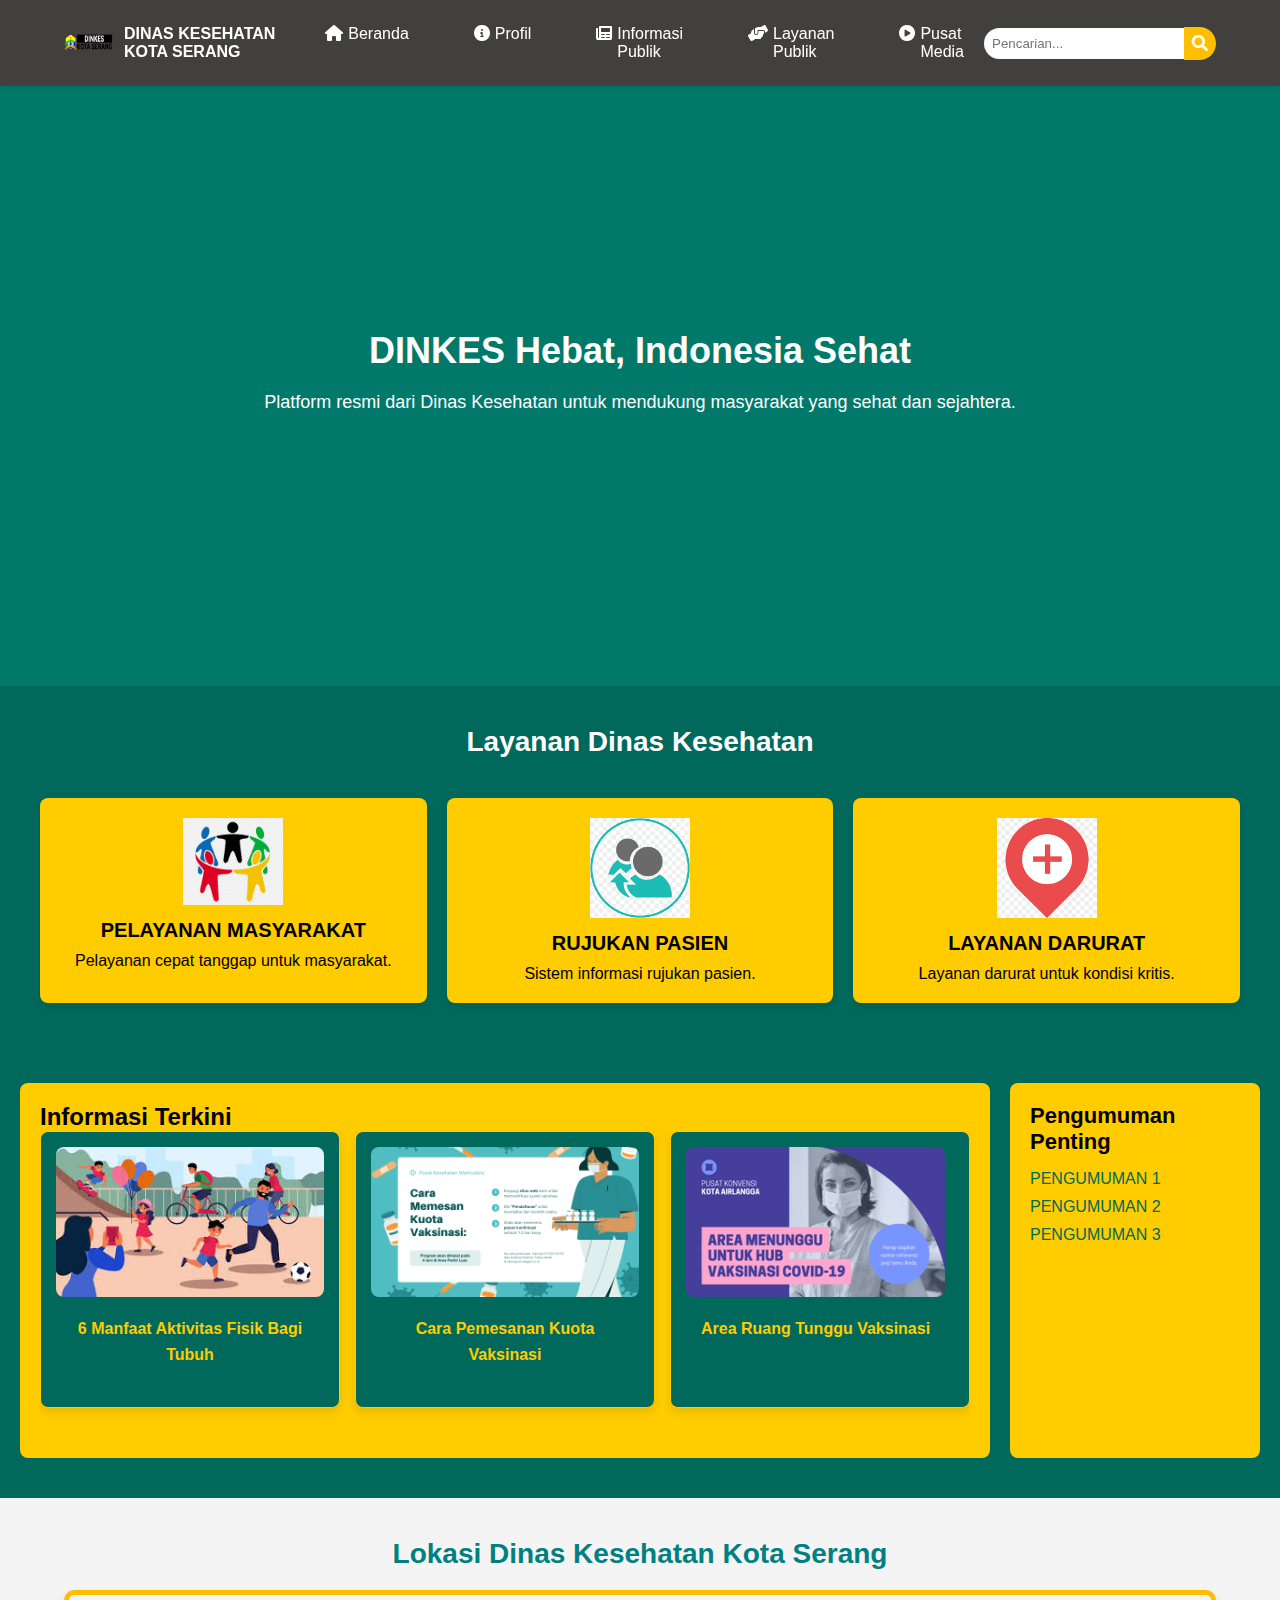
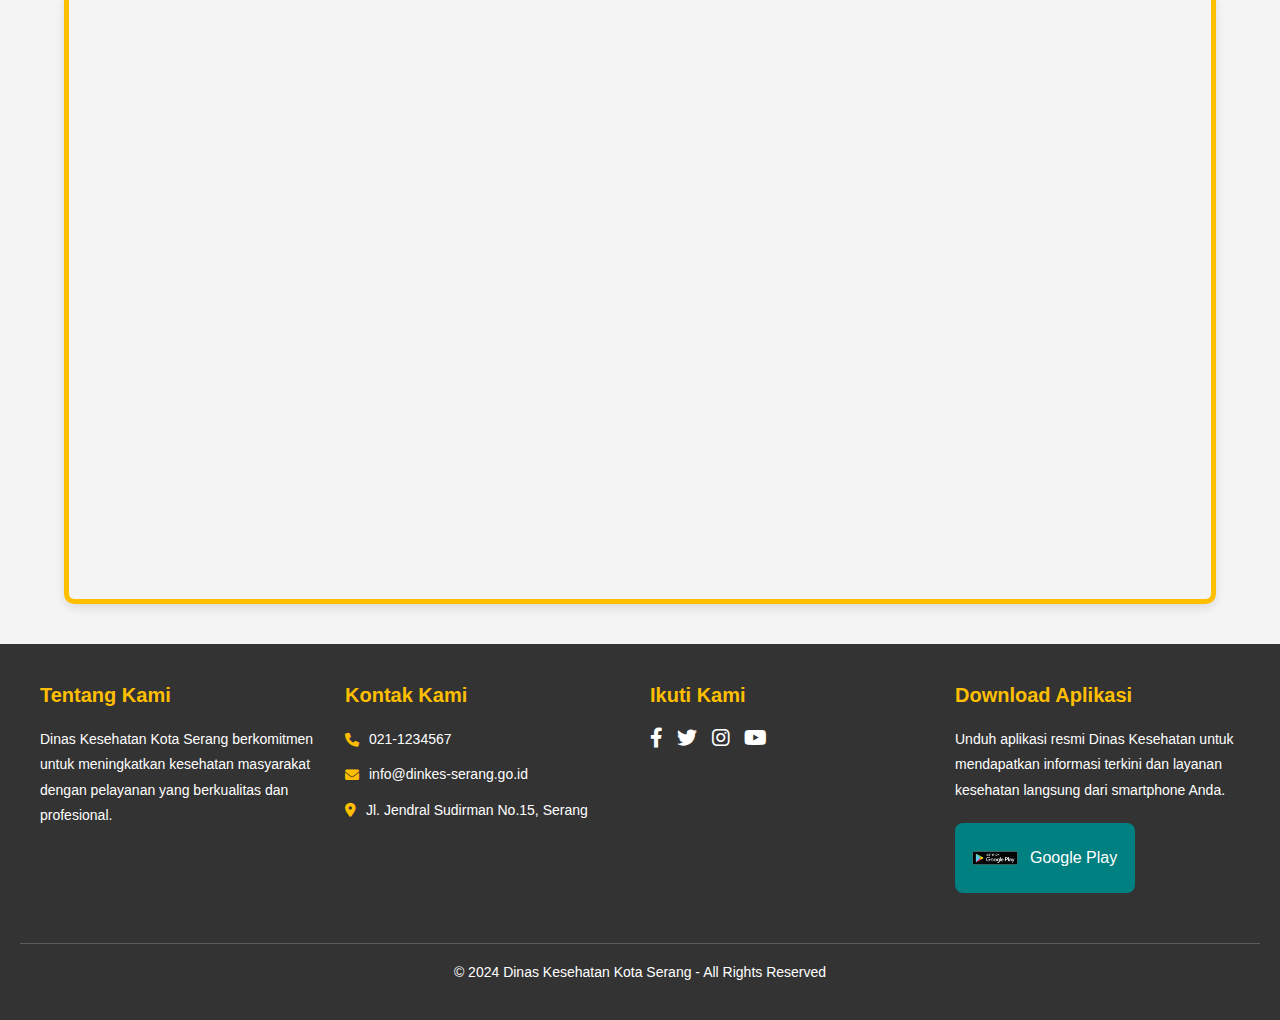
<file: index.html>
<!DOCTYPE html>
<html lang="en">
<head>
    <meta charset="UTF-8">
    <meta name="viewport" content="width=device-width, initial-scale=1.0">
    <title>Dinas Kesehatan</title>
    <link rel="stylesheet" href="style.css">
    <link rel="stylesheet" href="https://cdnjs.cloudflare.com/ajax/libs/font-awesome/6.0.0-beta3/css/all.min.css"> <!-- Font Awesome Icons -->
</head>
<body>
    <!-- Header Section -->
    <header>
        <div class="navbar">
            <div class="logo">
                <img src="dinkes.png" alt="Dinas Kesehatan Logo"> <!-- Logo Placeholder -->
                <span>DINAS KESEHATAN KOTA SERANG</span>
            </div>
            <nav>
                <ul>
                    <li><a href="index.html"><i class="fas fa-home"></i> Beranda</a></li>
                    <li class="dropdown"><a href="#"><i class="fas fa-info-circle"></i> Profil</a>
                        <ul class="dropdown-content">
                            <li><a href="visi-misi.html">Visi & Misi</a></li>
                            <li><a href="dinas-kesehatan.html">Dinas Kesehatan</a></li>
                            <li><a href="profil-dinkes.html">Profil Dinkes</a></li>
                            <li><a href="struktur-organisasi.html">Struktur Organisasi</a></li>
                        </ul>
                    </li>
                    <li class="dropdown"><a href="#"><i class="fas fa-newspaper"></i> Informasi Publik</a>
                        <ul class="dropdown-content">
                            <li><a href="maklumat-pelayanan.html">Maklumat Pelayanan</a></li>
                            <li><a href="perjanjian-kinerja.html">Perjanjian Kinerja 2021</a></li>
                            <li><a href="indikator-kinerja.html">Indikator Kinerja 2021</a></li>
                            <li><a href="kinerja-uptd.html">Kinerja UPTD Dinkes 2021</a></li>
                            <li><a href="perda-kawasan-tanpa-rokok.html">Perda Kawasan Tanpa Rokok</a></li>
                        </ul>
                    </li>
                    <li class="dropdown"><a href="#"><i class="fas fa-hands-helping"></i> Layanan Publik</a>
                        <ul class="dropdown-content">
                            <li><a href="https://serangkota.go.id/">Serangkota</a></li>
                            <li><a href="https://ragem.serangkota.go.id/">Ragem</a></li>
                            <li><a href="siaga-112.html">Siaga 112</a></li>
                        </ul>
                    </li>
                    <li class="dropdown"><a href="#"><i class="fas fa-play-circle"></i> Pusat Media</a>
                        <ul class="dropdown-content">
                            <li><a href="berita.html">Berita</a></li>
                            <li><a href="galeri.html">Galeri Album</a></li>
                        </ul>
                    </li>
                </ul>
            </nav>
            <div class="search-bar">
                <input type="text" placeholder="Pencarian...">
                <button><i class="fas fa-search"></i></button>
            </div>
        </div>
    </header>

   <!-- Hero Section -->
<section id="hero">
    <div class="hero-content">
        <h1>DINKES Hebat, Indonesia Sehat</h1>
        <p>Platform resmi dari Dinas Kesehatan untuk mendukung masyarakat yang sehat dan sejahtera.</p>
    </div>
</section>

<!-- Services Section -->
<section id="services">
    <h2>Layanan Dinas Kesehatan</h2>
    <div class="services-container">
        <div class="service-item">
            <a href="#" style="text-decoration: none;">
            <img src="layanan1.png" alt="Service 1">
            <h3>PELAYANAN MASYARAKAT</h3>
            <p>Pelayanan cepat tanggap untuk masyarakat.</p>
            </a>
        </div>
        <div class="service-item">
            <a href="#" style="text-decoration: none;">
            <img src="layanan2.png" alt="Service 2">
            <h3>RUJUKAN PASIEN</h3>
            <p>Sistem informasi rujukan pasien.</p>
            </a>
        </div>
        <div class="service-item">
            <img src="layanan3.png" alt="Service 3">
            <a href="#" style="text-decoration: none;">
            <h3>LAYANAN DARURAT</h3>
            <p>Layanan darurat untuk kondisi kritis.</p>
            </a>
        </div>
    </div>
</section>
<!-- Informasi Terkini Section (Split Layout) -->
<section id="informasi-terkini">
    <div class="informasi-container">
        <!-- Left column: News carousel -->
        <div class="news-section">
            <h2>Informasi Terkini</h2>
            <div class="news-carousel">
                <div class="news-item">
                    <a href="manfaat.html" style="text-decoration: none;"> <!-- Link ke halaman detail berita -->
                        <img src="1.jpeg" alt="News 1">
                        <div class="news-content">
                            <p class="news-title" style="color: #ffcc00;">6 Manfaat Aktivitas Fisik Bagi Tubuh</p>
                        </div>
                    </a>
                </div>
                <div class="news-item">
                    <a href="pemesanan-vaksinasi.html" style="text-decoration: none;"> <!-- Link ke halaman detail berita -->
                        <img src="r.png" alt="News 2">
                        <div class="news-content">
                            <p class="news-title" style="color: #ffcc00;">Cara Pemesanan Kuota Vaksinasi</p>
                        </div>
                    </a>
                </div>
                <div class="news-item">
                    <a href="ruang-tunggu-vaksinasi.html" style="text-decoration: none;"> <!-- Link ke halaman detail berita -->
                        <img src="r2.png" alt="News 3">
                        <div class="news-content">
                            <p class="news-title" style="color: #ffcc00;">Area Ruang Tunggu Vaksinasi</p>
                        </div>
                    </a>
                </div>
            </div>
        </div>

        <!-- Right column: Featured section (e.g., announcements or other links) -->
        <div class="featured-section" style="background-color: #ffcc00;">
            <h2>Pengumuman Penting</h2>

            <ul>
                <li><a href="#">PENGUMUMAN 1</a></li>
                <li><a href="#">PENGUMUMAN 2</a></li>
                <li><a href="#">PENGUMUMAN 3</a></li>
            </ul>
        </div>
    </div>
</section>

   <!-- Google Maps Section -->
<section id="maps-section">
    <h2>Lokasi Dinas Kesehatan Kota Serang</h2>
    <div class="maps-container">
        <!-- Ganti src dengan link embed Google Maps lokasi yang benar -->
        <iframe src="https://www.google.com/maps/embed?pb=!1m18!1m12!1m3!1d991.772397583383!2d106.16613772081402!3d-6.118641958190871!2m3!1f0!2f0!3f0!3m2!1i1024!2i768!4f13.1!3m3!1m2!1s0x2e41f52601fb033d%3A0xad09e62ee07831b!2sSerang%20City%20Health%20Department!5e0!3m2!1sen!2sid!4v1725864796008!5m2!1sen!2sid" width="800" height="600" style="border:0;" allowfullscreen="" loading="lazy" referrerpolicy="no-referrer-when-downgrade"></iframe>
    </div>
</section>

<!-- Footer Section -->
<footer>
    <div class="footer-container">
        <div class="footer-column">
            <h3>Tentang Kami</h3>
            <p>Dinas Kesehatan Kota Serang berkomitmen untuk meningkatkan kesehatan masyarakat dengan pelayanan yang berkualitas dan profesional.</p>
        </div>
        <div class="footer-column">
            <h3>Kontak Kami</h3>
            <ul>
                <li><i class="fas fa-phone"></i> 021-1234567</li>
                <li><i class="fas fa-envelope"></i> info@dinkes-serang.go.id</li>
                <li><i class="fas fa-map-marker-alt"></i> Jl. Jendral Sudirman No.15, Serang</li>
            </ul>
        </div>
        <div class="footer-column">
            <h3>Ikuti Kami</h3>
            <div class="social-icons">
                <a href="#"><i class="fab fa-facebook-f"></i></a>
                <a href="#"><i class="fab fa-twitter"></i></a>
                <a href="#"><i class="fab fa-instagram"></i></a>
                <a href="#"><i class="fab fa-youtube"></i></a>
            </div>
        </div>
        <div class="footer-column">
            <h3>Download Aplikasi</h3>
            <p>Unduh aplikasi resmi Dinas Kesehatan untuk mendapatkan informasi terkini dan layanan kesehatan langsung dari smartphone Anda.</p>
            <div class="download-buttons">
                <a href="#" class="app-button google-play">
                    <img src="google-play.png" alt="Google Play Store">
                    Google Play
                </a>
            </div>
        </div>
    </div>
    <div class="footer-bottom">
        <p>&copy; 2024 Dinas Kesehatan Kota Serang - All Rights Reserved</p>
    </div>
</footer>
    <script src="script.js"></script>
</body>
</html>
</file>
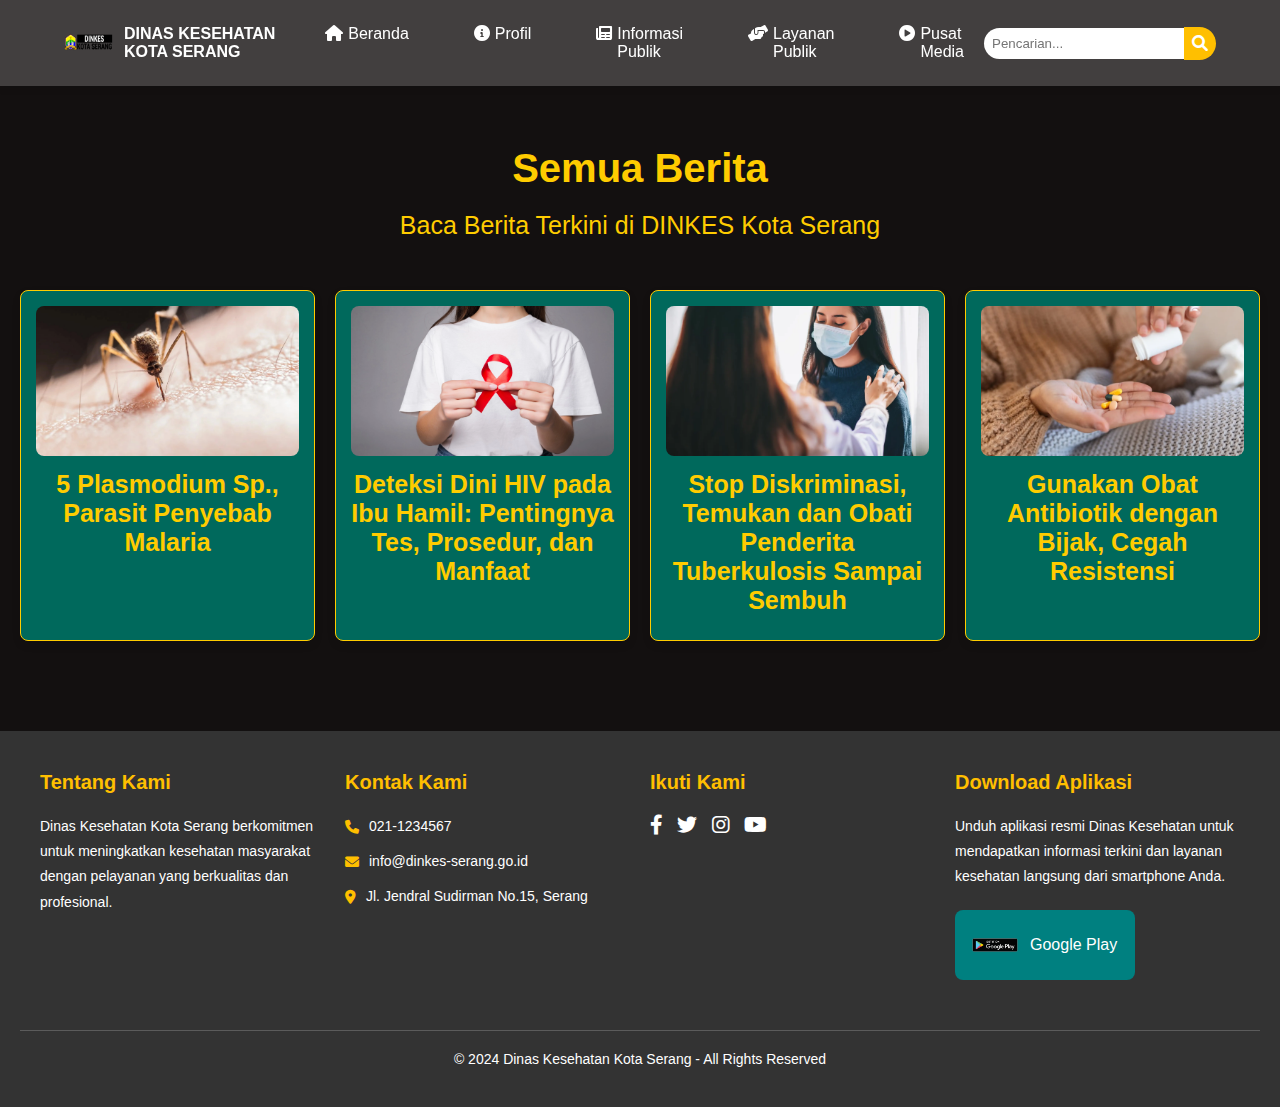
<file: berita.html>
<!DOCTYPE html>
<html lang="en">
<head>
    <meta charset="UTF-8">
    <meta name="viewport" content="width=device-width, initial-scale=1.0">
    <title>Berita</title>
    <link rel="stylesheet" href="style.css">
    <link rel="stylesheet" href="https://cdnjs.cloudflare.com/ajax/libs/font-awesome/6.0.0-beta3/css/all.min.css"> <!-- Font Awesome Icons -->
</head>
<body>
    <header>
        <div class="navbar">
            <div class="logo">
                <img src="dinkes.png" alt="Dinas Kesehatan Logo"> <!-- Logo Placeholder -->
                <span>DINAS KESEHATAN KOTA SERANG</span>
            </div>
            <nav>
                <ul>
                    <li><a href="index.html"><i class="fas fa-home"></i> Beranda</a></li>
                    <li class="dropdown"><a href="#"><i class="fas fa-info-circle"></i> Profil</a><ul class="dropdown-content">
                        <li><a href="visi-misi.html">Visi & Misi</a></li>
                        <li><a href="dinas-kesehatan.html">Dinas Kesehatan</a></li>
                        <li><a href="profil-dinkes.html">Profil Dinkes</a></li>
                        <li><a href="struktur-organisasi.html">Struktur Organisasi</a></li>
                    </ul></li>
                    <li class="dropdown"><a href="#"><i class="fas fa-newspaper"></i> Informasi Publik</a>  <ul class="dropdown-content">
                        <li><a href="maklumat-pelayanan.html">Maklumat Pelayanan</a></li>
                        <li><a href="perjanjian-kinerja.html">Perjanjian Kinerja 2021</a></li>
                        <li><a href="indikator-kinerja.html">Indikator Kinerja 2021</a></li>
                        <li><a href="kinerja-uptd.html">Kinerja UPTD Dinkes 2021</a></li>
                        <li><a href="perda-kawasan-tanpa-rokok.html">Perda Kawasan Tanpa Rokok</a></li>
                    </ul></li>
                    <li class="dropdown"><a href="#"><i class="fas fa-hands-helping"></i> Layanan Publik</a> <ul class="dropdown-content">
                        <li><a href="https://serangkota.go.id/">Serangkota</a></li>
                        <li><a href="https://ragem.serangkota.go.id/">Ragem</a></li>
                        <li><a href="siaga-112.html">Siaga 112</a></li>
                    </ul></li>
                    <li class="dropdown"><a href="#"><i class="fas fa-play-circle"></i> Pusat Media</a> <ul class="dropdown-content">
                        <li><a href="berita.html">Berita</a></li>
                        <li><a href="galeri.html">Galeri Album</a></li>
                    </ul>
                </li>
                </ul>
            </nav>
            <div class="search-bar">
                <input type="text" placeholder="Pencarian...">
                <button><i class="fas fa-search"></i></button>
            </div>
        </div>
    </header>

    <section id="berita">
        <div class="content">
            <h1>Semua Berita</h1>
            <p>Baca Berita Terkini di DINKES Kota Serang</p>
            <div class="news-grid">
                <article class="news-item">
                    <a href="berita1.html" style="text-decoration: none;">
                    <img src="nymk.jpeg" alt="Gambar Berita 1">
                    <h2>5 Plasmodium Sp., Parasit Penyebab Malaria</h2>
                    </a>
                </article>
                <article class="news-item">
                    <a href="berita2.html" style="text-decoration: none;">
                    <img src="hiv.jpeg" alt="Gambar Berita 2">
                    <h2>Deteksi Dini HIV pada Ibu Hamil: Pentingnya Tes, Prosedur, dan Manfaat</h2>
                    </a>
                </article>
                <article class="news-item">
                    <a href="berita3.html" style="text-decoration: none;">
                    <img src="tbc.jpeg" alt="Gambar Berita 3">
                    <h2>Stop Diskriminasi, Temukan dan Obati Penderita Tuberkulosis Sampai Sembuh</h2>
                </a>
                </article>
                <article class="news-item">
                    <a href="berita4.html" style="text-decoration: none;">
                    <img src="ant.jpeg" alt="Gambar Berita 4">
                    <h2>Gunakan Obat Antibiotik dengan Bijak, Cegah Resistensi</h2>
                </a>
                </article>
                <!-- Tambahkan lebih banyak artikel berita sesuai kebutuhan -->
            </div>
        </div>
    </section>
    <!-- Footer Section -->
<footer>
    <div class="footer-container">
        <div class="footer-column">
            <h3>Tentang Kami</h3>
            <p>Dinas Kesehatan Kota Serang berkomitmen untuk meningkatkan kesehatan masyarakat dengan pelayanan yang berkualitas dan profesional.</p>
        </div>
        <div class="footer-column">
            <h3>Kontak Kami</h3>
            <ul>
                <li><i class="fas fa-phone"></i> 021-1234567</li>
                <li><i class="fas fa-envelope"></i> info@dinkes-serang.go.id</li>
                <li><i class="fas fa-map-marker-alt"></i> Jl. Jendral Sudirman No.15, Serang</li>
            </ul>
        </div>
        <div class="footer-column">
            <h3>Ikuti Kami</h3>
            <div class="social-icons">
                <a href="#"><i class="fab fa-facebook-f"></i></a>
                <a href="#"><i class="fab fa-twitter"></i></a>
                <a href="#"><i class="fab fa-instagram"></i></a>
                <a href="#"><i class="fab fa-youtube"></i></a>
            </div>
        </div>
        <div class="footer-column">
            <h3>Download Aplikasi</h3>
            <p>Unduh aplikasi resmi Dinas Kesehatan untuk mendapatkan informasi terkini dan layanan kesehatan langsung dari smartphone Anda.</p>
            <div class="download-buttons">
                <a href="#" class="app-button google-play">
                    <img src="google-play.png" alt="Google Play Store">
                    Google Play
                </a>
            </div>
        </div>
    </div>
    <div class="footer-bottom">
        <p>&copy; 2024 Dinas Kesehatan Kota Serang - All Rights Reserved</p>
    </div>
</footer>
</body>
</html>
</file>
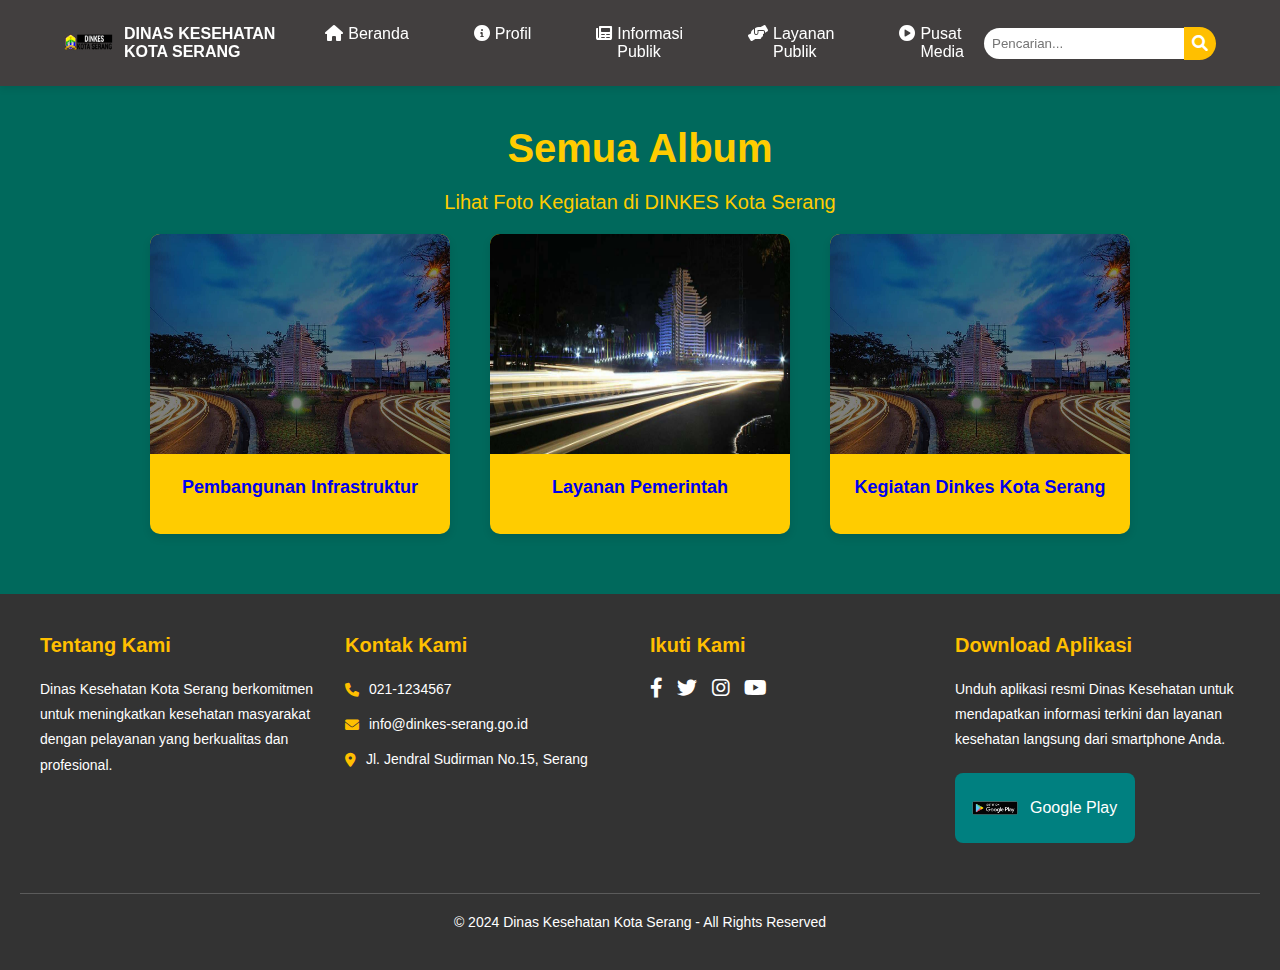
<file: galeri.html>
<!DOCTYPE html>
<html lang="en">
<head>
    <meta charset="UTF-8">
    <meta name="viewport" content="width=device-width, initial-scale=1.0">
    <title>Galeri</title>
    <link rel="stylesheet" href="style.css">
    <link rel="stylesheet" href="https://cdnjs.cloudflare.com/ajax/libs/font-awesome/6.0.0-beta3/css/all.min.css"> <!-- Font Awesome Icons -->
</head>
<body>
    <header>
        <div class="navbar">
            <div class="logo">
                <img src="dinkes.png" alt="Dinas Kesehatan Logo"> <!-- Logo Placeholder -->
                <span>DINAS KESEHATAN KOTA SERANG</span>
            </div>
            <nav>
                <ul>
                    <li><a href="index.html"><i class="fas fa-home"></i> Beranda</a></li>
                    <li class="dropdown"><a href="#"><i class="fas fa-info-circle"></i> Profil</a><ul class="dropdown-content">
                        <li><a href="visi-misi.html">Visi & Misi</a></li>
                        <li><a href="dinas-kesehatan.html">Dinas Kesehatan</a></li>
                        <li><a href="profil-dinkes.html">Profil Dinkes</a></li>
                        <li><a href="struktur-organisasi.html">Struktur Organisasi</a></li>
                    </ul></li>
                    <li class="dropdown"><a href="#"><i class="fas fa-newspaper"></i> Informasi Publik</a>  <ul class="dropdown-content">
                        <li><a href="maklumat-pelayanan.html">Maklumat Pelayanan</a></li>
                        <li><a href="perjanjian-kinerja.html">Perjanjian Kinerja 2021</a></li>
                        <li><a href="indikator-kinerja.html">Indikator Kinerja 2021</a></li>
                        <li><a href="kinerja-uptd.html">Kinerja UPTD Dinkes 2021</a></li>
                        <li><a href="perda-kawasan-tanpa-rokok.html">Perda Kawasan Tanpa Rokok</a></li>
                    </ul></li>
                    <li class="dropdown"><a href="#"><i class="fas fa-hands-helping"></i> Layanan Publik</a> <ul class="dropdown-content">
                        <li><a href="https://serangkota.go.id/">Serangkota</a></li>
                        <li><a href="https://ragem.serangkota.go.id/">Ragem</a></li>
                        <li><a href="siaga-112.html">Siaga 112</a></li>
                    </ul></li>
                    <li class="dropdown"><a href="#"><i class="fas fa-play-circle"></i> Pusat Media</a> <ul class="dropdown-content">
                        <li><a href="berita.html">Berita</a></li>
                        <li><a href="galeri.html">Galeri Album</a></li>
                    </ul>
                </li>
                </ul>
            </nav>
            <div class="search-bar">
                <input type="text" placeholder="Pencarian...">
                <button><i class="fas fa-search"></i></button>
            </div>
        </div>
    </header>

    <section id="galeri">
        <div class="content">
            <h1>Semua Album</h1>
            <p>Lihat Foto Kegiatan di DINKES Kota Serang</p>
            <!-- Kumpulan Kategori -->
            <div class="gallery-cards">
                <div class="card">
                    <a href="pembangunan.html" style="text-decoration: none;">
                    <img src="serkot.jpg" alt="Pembangunan Infrastruktur">
                    <div class="card-body">
                        <h3>Pembangunan Infrastruktur</h3>
                        </a>
                        </div>
                    </div>
                <div class="card">
                    <a href="layanan.html" style="text-decoration: none;">
                    <img src="serkot2.jpg" alt="Layanan Pemerintah">
                    <div class="card-body">
                        <h3>Layanan Pemerintah</h3>
                    </a>
                    </div>
                </div>
                <div class="card">
                    <a href="kegiatan.html" style="text-decoration: none;">
                    <img src="serkot3.jpg" alt="Kegiatan Dinkes Kota Serang">
                    <div class="card-body">
                        <h3>Kegiatan Dinkes Kota Serang</h3>
                        
                        </a>
                </div>
                    </div>
                </div>
            </div>
        </div>
    </section>
<!-- Footer Section -->
<footer>
    <div class="footer-container">
        <div class="footer-column">
            <h3>Tentang Kami</h3>
            <p>Dinas Kesehatan Kota Serang berkomitmen untuk meningkatkan kesehatan masyarakat dengan pelayanan yang berkualitas dan profesional.</p>
        </div>
        <div class="footer-column">
            <h3>Kontak Kami</h3>
            <ul>
                <li><i class="fas fa-phone"></i> 021-1234567</li>
                <li><i class="fas fa-envelope"></i> info@dinkes-serang.go.id</li>
                <li><i class="fas fa-map-marker-alt"></i> Jl. Jendral Sudirman No.15, Serang</li>
            </ul>
        </div>
        <div class="footer-column">
            <h3>Ikuti Kami</h3>
            <div class="social-icons">
                <a href="#"><i class="fab fa-facebook-f"></i></a>
                <a href="#"><i class="fab fa-twitter"></i></a>
                <a href="#"><i class="fab fa-instagram"></i></a>
                <a href="#"><i class="fab fa-youtube"></i></a>
            </div>
        </div>
        <div class="footer-column">
            <h3>Download Aplikasi</h3>
            <p>Unduh aplikasi resmi Dinas Kesehatan untuk mendapatkan informasi terkini dan layanan kesehatan langsung dari smartphone Anda.</p>
            <div class="download-buttons">
                <a href="#" class="app-button google-play">
                    <img src="google-play.png" alt="Google Play Store">
                    Google Play
                </a>
            </div>
        </div>
    </div>
    <div class="footer-bottom">
        <p>&copy; 2024 Dinas Kesehatan Kota Serang - All Rights Reserved</p>
    </div>
</footer>
</body>
</html>
</file>
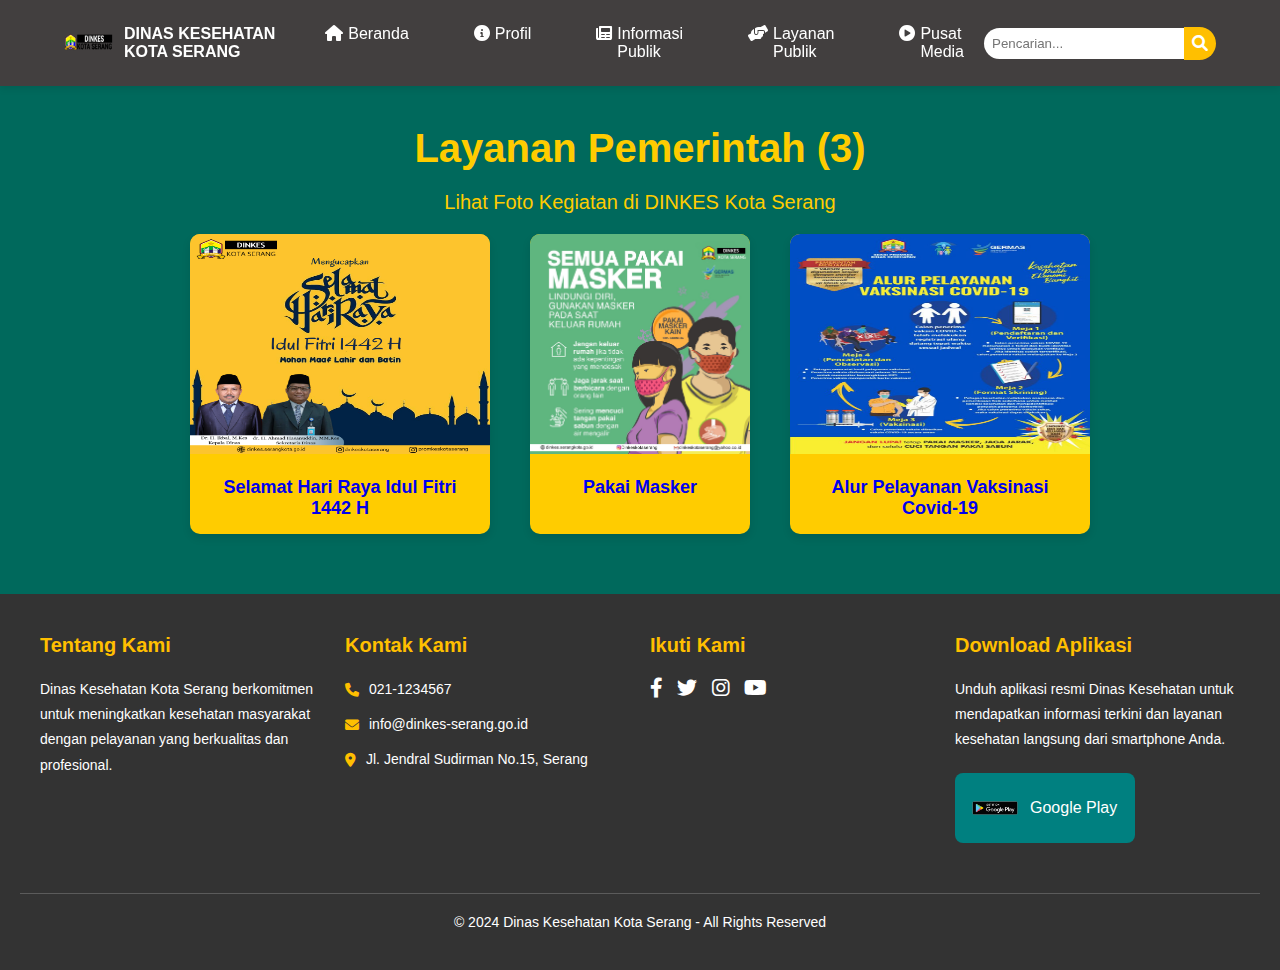
<file: layanan.html>
<!DOCTYPE html>
<html lang="en">
<head>
    <meta charset="UTF-8">
    <meta name="viewport" content="width=device-width, initial-scale=1.0">
    <title>Layanan Pemerintah</title>
    <link rel="stylesheet" href="style.css">
    <link rel="stylesheet" href="https://cdnjs.cloudflare.com/ajax/libs/font-awesome/6.0.0-beta3/css/all.min.css"> <!-- Font Awesome Icons -->
</head>
<body>
    <header>
        <div class="navbar">
            <div class="logo">
                <img src="dinkes.png" alt="Dinas Kesehatan Logo"> <!-- Logo Placeholder -->
                <span>DINAS KESEHATAN KOTA SERANG</span>
            </div>
            <nav>
                <ul>
                    <li><a href="index.html"><i class="fas fa-home"></i> Beranda</a></li>
                    <li class="dropdown"><a href="#"><i class="fas fa-info-circle"></i> Profil</a><ul class="dropdown-content">
                        <li><a href="visi-misi.html">Visi & Misi</a></li>
                        <li><a href="dinas-kesehatan.html">Dinas Kesehatan</a></li>
                        <li><a href="profil-dinkes.html">Profil Dinkes</a></li>
                        <li><a href="struktur-organisasi.html">Struktur Organisasi</a></li>
                    </ul></li>
                    <li class="dropdown"><a href="#"><i class="fas fa-newspaper"></i> Informasi Publik</a>  <ul class="dropdown-content">
                        <li><a href="maklumat-pelayanan.html">Maklumat Pelayanan</a></li>
                        <li><a href="perjanjian-kinerja.html">Perjanjian Kinerja 2021</a></li>
                        <li><a href="indikator-kinerja.html">Indikator Kinerja 2021</a></li>
                        <li><a href="kinerja-uptd.html">Kinerja UPTD Dinkes 2021</a></li>
                        <li><a href="perda-kawasan-tanpa-rokok.html">Perda Kawasan Tanpa Rokok</a></li>
                    </ul></li>
                    <li class="dropdown"><a href="#"><i class="fas fa-hands-helping"></i> Layanan Publik</a> <ul class="dropdown-content">
                        <li><a href="https://serangkota.go.id/">Serangkota</a></li>
                        <li><a href="https://ragem.serangkota.go.id/">Ragem</a></li>
                        <li><a href="siaga-112.html">Siaga 112</a></li>
                    </ul></li>
                    <li class="dropdown"><a href="#"><i class="fas fa-play-circle"></i> Pusat Media</a> <ul class="dropdown-content">
                        <li><a href="berita.html">Berita</a></li>
                        <li><a href="galeri.html">Galeri Album</a></li>
                    </ul>
                </li>
                </ul>
            </nav>
            <div class="search-bar">
                <input type="text" placeholder="Pencarian...">
                <button><i class="fas fa-search"></i></button>
            </div>
        </div>
    </header>

    <section id="layanan">
        <div class="content">
            <h1>Layanan Pemerintah (3)</h1>
            <p>Lihat Foto Kegiatan di DINKES Kota Serang</p>
            <!-- Kumpulan Kategori -->
            <div class="gallery-cards">
                <div class="card">
                    <a href="galeri1.png" style="text-decoration: none;">
                    <img src="galeri1.png" alt="Pembangunan Infrastruktur">
                    <div class="card-body">
                        <h3>Selamat Hari Raya Idul Fitri 1442 H</h3>
                        </a>
                        </div>
                    </div>
                <div class="card">
                    <a href="mskr.png" style="text-decoration: none;">
                    <img src="mskr.png" alt="Layanan Pemerintah">
                    <div class="card-body">
                        <h3>Pakai Masker</h3>
                    </a>
                    </div>
                </div>
                <div class="card">
                    <a href="alr.jpg" style="text-decoration: none;">
                    <img src="alr.jpg" alt="Kegiatan Dinkes Kota Serang">
                    <div class="card-body">
                        <h3>Alur Pelayanan Vaksinasi Covid-19</h3>
                        
                        </a>
                </div>
                    </div>
                </div>
            </div>
        </div>
    </section>
<!-- Footer Section -->
<footer>
    <div class="footer-container">
        <div class="footer-column">
            <h3>Tentang Kami</h3>
            <p>Dinas Kesehatan Kota Serang berkomitmen untuk meningkatkan kesehatan masyarakat dengan pelayanan yang berkualitas dan profesional.</p>
        </div>
        <div class="footer-column">
            <h3>Kontak Kami</h3>
            <ul>
                <li><i class="fas fa-phone"></i> 021-1234567</li>
                <li><i class="fas fa-envelope"></i> info@dinkes-serang.go.id</li>
                <li><i class="fas fa-map-marker-alt"></i> Jl. Jendral Sudirman No.15, Serang</li>
            </ul>
        </div>
        <div class="footer-column">
            <h3>Ikuti Kami</h3>
            <div class="social-icons">
                <a href="#"><i class="fab fa-facebook-f"></i></a>
                <a href="#"><i class="fab fa-twitter"></i></a>
                <a href="#"><i class="fab fa-instagram"></i></a>
                <a href="#"><i class="fab fa-youtube"></i></a>
            </div>
        </div>
        <div class="footer-column">
            <h3>Download Aplikasi</h3>
            <p>Unduh aplikasi resmi Dinas Kesehatan untuk mendapatkan informasi terkini dan layanan kesehatan langsung dari smartphone Anda.</p>
            <div class="download-buttons">
                <a href="#" class="app-button google-play">
                    <img src="google-play.png" alt="Google Play Store">
                    Google Play
                </a>
            </div>
        </div>
    </div>
    <div class="footer-bottom">
        <p>&copy; 2024 Dinas Kesehatan Kota Serang - All Rights Reserved</p>
    </div>
</footer>
</body>
</html>
</file>
<file: style.css>
/* Reset Default Styles */
* {
    margin: 0;
    padding: 0;
    box-sizing: border-box;
}
/* Navbar Styles */
header {
    background-color: rgba(255, 255, 255, 0.2);
    padding: 15px 0;
    position: sticky;
    top: 0;
    z-index: 1000;
    box-shadow: 0 2px 8px rgba(0, 0, 0, 0.1); /* Menambahkan shadow untuk kesan floating */
}

.navbar {
    display: flex;
    justify-content: space-between;
    align-items: center;
    width: 90%;
    margin: 0 auto;
}

.logo {
    display: flex;
    align-items: center;
    font-size: 10px; /* Menambah ukuran font untuk logo */
    font-weight: bold;
    color: white; /* Warna putih untuk tulisan di dekat logo */
}

.logo img {
    width: 50px;
    margin-right: 10px;
    height: 25px;
}

.logo span {
    color: white; /* Tulisan logo menjadi putih */
    font-size: medium;
}

/* Navbar Links */
nav ul {
    list-style: none;
    display: flex;
    gap: 25px; /* Memberi jarak lebih rapi antar link */
}

nav ul li {
    position: relative;
}

nav ul li a {
    color: white;
    text-decoration: none;
    padding: 10px 20px; /* Menambah padding */
    font-size: 16px;
    font-weight: 500;
    display: flex;
    align-items: baseline;
    transition: background-color 0.3s ease, color 0.3s ease;
    border-radius: 5px; /* Membuat border radius */
}

nav ul li a:hover {
    background-color: #ffbf00; /* Warna hover */
    color: #333; /* Warna teks saat hover */
}

nav ul li a i {
    margin-right: 5px;
}

/* Dropdown Menu */
.dropdown-content {
    display: none;
    position: absolute;
    background-color: white;
    box-shadow: 0 8px 16px rgba(0, 0, 0, 0.2);
    min-width: 200px;
    z-index: 1;
    border-radius: 8px;
}

.dropdown-content li {
    display: block;
}

.dropdown-content li a {
    color: #333;
    padding: 12px 16px;
    text-decoration: none;
    display: block;
    transition: background-color 0.3s ease;
    font-size: 14px;
}

.dropdown-content li a:hover {
    background-color: #ffbf00;
    color: white;
}

.dropdown:hover .dropdown-content {
    display: block;
}

.search-bar {
    display: flex;
    align-items: center;
}

.search-bar input {
    padding: 8px;
    border-radius: 20px 0 0 20px;
    border: none;
    outline: none;
    width: 200px;
    transition: width 0.3s ease;
}

.search-bar input:focus {
    width: 250px; /* Memperbesar saat fokus */
}

.search-bar button {
    background-color: #ffbf00;
    border: none;
    padding: 8px;
    border-radius: 0 20px 20px 0;
    cursor: pointer;
    color: white;
    transition: background-color 0.3s ease;
}

.search-bar button:hover {
    background-color: #ffbf00cc; /* Lebih terang saat hover */
}

.search-bar button i {
    font-size: 16px;
}

/* Hero Section */
#hero {
    background: url('') no-repeat center center/cover;
    height: 600px;
    display: flex;
    align-items: center;
    justify-content: center;
    text-align: center;
    flex-direction: column;
}

#hero h1 {
    font-size: 48px;
    margin-bottom: 20px;
}

#hero p {
    font-size: 24px;
    margin-bottom: 30px;
}
#hero1 {
    background: url('') no-repeat center center/cover;
    height: 300px;
    display: flex;
    background-color: #00695c;
    align-items: center;
    justify-content: center;
    text-align: center;
    flex-direction: column;
}

#hero h1 {
    font-size: 48px;
    margin-bottom: 20px;
}

#hero p {
    font-size: 24px;
    margin-bottom: 30px;
}

/* Services Section Styling */
#services {
    padding: 40px 20px;
    background-color: #00695c;
    text-align: center; /* Mengubah teks di dalam section agar berada di tengah */
}

.services-container {
    display: flex;
    justify-content: center; /* Menjaga konten agar tetap di tengah */
    gap: 20px;
    max-width: 1200px;
    margin: 0 auto; /* Agar konten center secara horizontal */
    background-color: #00695c;
}

#services h2 {
    font-size: 28px;
    margin-bottom: 40px; /* Menambah jarak antara judul dan konten */
    color: white;
}

.service-item {
    background-color: #ffcc00;
    padding: 20px;
    text-align: center;
    border-radius: 8px;
    box-shadow: 0 4px 8px rgba(0, 0, 0, 0.1);
    flex: 1;
}

.service-item img {
    max-width: 100px;
    margin-bottom: 10px;
}

.service-item h3 {
    font-size: 20px;
    margin-bottom: 10px;
    color: black;
}

.service-item p {
    font-size: 16px;
    color: black;
}

/* Informasi Terkini Section (Split Layout) */
.informasi-container {
    display: flex;
    gap: 20px;
    padding: 40px 20px;
    background-color: #00695c;
}

.news-section {
    flex: 3;
    background-color: #ffcc00;
    padding: 20px;
    border-radius: 8px;
    
}

.featured-section {
    flex: 1;
    background-color: #e7f4f1;
    padding: 20px;
    border-radius: 8px;
}

.featured-section h2 {
    font-size: 22px;
    margin-bottom: 15px;
    color: black;
}

.featured-section ul {
    list-style: none;
    padding: 0;
}

.featured-section ul li {
    margin-bottom: 10px;
}

.featured-section ul li a {
    color: #00695c;
    text-decoration: none;
}

.featured-section ul li a:hover {
    text-decoration: underline;
}

/* General Styles for Layout */
#hero {
    padding: 60px 20px;
    text-align: center;
    background-color: #00796b;
    color: white;
}

#hero h1 {
    font-size: 36px;
    margin-bottom: 20px;
}

#hero p {
    font-size: 18px;
}

/* Scroll carousel for news items */
.news-carousel {
    display: flex;
    overflow-x: auto;
    gap: 15px;
}

.news-item {
    flex: 0 0 300px;
    background-color: white;
    border-radius: 8px;
    box-shadow: 0 4px 8px rgba(0, 0, 0, 0.1);
    overflow: hidden;
    transition: transform 0.3s;
}

.news-item:hover {
    transform: scale(1.05);
}

.news-item img {
    width: 100%;
    height: 200px;
    object-fit: cover;
}

.news-content {
    padding: 15px;
}

.news-title {
    font-size: 18px;
    font-weight: bold;
    color: #333;
}

/* Hide scrollbar for carousel */
.news-carousel::-webkit-scrollbar {
    display: none;
}
.dropdown-content {
    display: none;  
    position: absolute;
    background-color: white;
    color: #333;
    min-width: 200px;
    box-shadow: 0px 8px 16px rgba(0, 0, 0, 0.2);
    z-index: 1;
}

.dropdown-content li {
    display: block;
}

.dropdown-content li a {
    padding: 10px;
    color: #333;
    background-color: white;
    border-bottom: 1px solid #f0f0f0;
}

.dropdown-content li a:hover {
    background-color:  white;
    color: #0288D1;
}

.dropdown:hover .dropdown-content {
    display: block;
}
/* General Styling */
#visi-misi {
    padding: 60px 20px;
    background-color: gray;
    text-align: center;
    position: relative;
    background-size: cover;
    background-attachment: fixed;
    background-position: center;
    color: #333;
}

#visi-misi::before {
    content: '';
    position: absolute;
    top: 0;
    left: 0;
    right: 0;
    bottom: 0;
    background-color:  rgb(19, 16, 16); /* Add a dark overlay */
    z-index: 1;
}

#visi-misi .content {
    position: relative;
    z-index: 2;
}

#visi-misi h1 {
    font-size: 30px;
    margin-bottom: 20px;
    color: #ffcc00;
    text-transform: uppercase;
    letter-spacing: 2px;
}

#visi-misi h2 {
    font-size: 24px;
    margin-bottom: 15px;
    color: #fff;
    text-transform: uppercase;
}

#visi-misi p {
    font-size: 1.2em;
    line-height: 1.6;
    color: #f9f9f9;
    margin-bottom: 40px;
}

#visi-misi ul {
    list-style-type: none;
    padding: 0;
}

#visi-misi ul li {
    margin-bottom: 20px;
    font-size: 1.4em;
    color: #fff;
    display: flex;
    align-items: center;
    justify-content: center;
    gap: 10px;
}

#visi-misi ul li i {
    color: #ffcc00;
    font-size: 1.5em;
}

/* Add hover effects for the list items */
#visi-misi ul li:hover {
    transform: scale(1.05);
    transition: transform 0.3s ease-in-out;
}

/* Hero Section Styling */
#hero1 {
    height: 400px;
    display: flex;
    justify-content: center;
    align-items: center;
    color: #fff;
    text-align: center;
}

#hero1 h1 {
    font-size: 30px;
    text-transform: uppercase;
    letter-spacing: 2px;
    margin-bottom: 20px;
    animation: fadeInUp 1s ease-in-out;
}

#hero1 p {
    font-size: 23px;
    animation: fadeInUp 1.2s ease-in-out;
}

/* Add a simple fade-in animation */
@keyframes fadeInUp {
    from {
        opacity: 0;
        transform: translateY(50px);
    }
    to {
        opacity: 1;
        transform: translateY(0);
    }
}

/* Responsive Design */
@media (max-width: 768px) {
    #visi-misi h1 {
        font-size: 2.5rem;
    }
    
    #visi-misi ul li {
        font-size: 1.2em;
    }
}

/* General styles */
body {
    font-family: 'Arial', sans-serif;
    background-color: gray;
    margin: 0;
    padding: 0;
    #dinas-kesehatan {
        padding: 60px 20px;
        background-color: rgb(19, 16, 16); /* Background color matching the body */
        color: #333; /* Text color matching the navbar */
    }
}
    
    #dinas-kesehatan h1 {
        font-size: 2.5em;
        color: #ffcc00; /* Same blue color for headings */
        text-align: center;
        margin-bottom: 30px;
    }
    
    #dinas-kesehatan p {
        font-size: 20px;
        line-height: 1.6;
        color: #ffcc00;
        text-align: center;
    }
    .button-container a {
        background-color: #ffcc00;
        color: black;
        padding: 10px 20px;
        text-decoration: none;
        border-radius: 4px;
        font-size: 16px;
      }
    #dinas-kesehatan ul {
        list-style-type: disc;
        font-size: 19px;
        padding-left: 20px;
        color: #ffcc00;
    }
    
    /* Main Layout: Kategori and Berita Terbaru */
    .main-layout {
        display: flex;
        gap: 40px;
        margin-top: 40px;
    }
    
    /* Kategori Berita Section (Left Column) */
    .kategori-berita {
        flex: 1;
        background-color: #00695c; /* White background to create contrast */
        padding: 30px;
        border: 1px solid #ffbf00;
        border-radius: 12px;
        box-shadow: 0 5px 15px rgba(0, 0, 0, 0.1);
        transition: transform 0.3s ease;
    }
    
    .kategori-berita:hover {
        transform: translateY(-5px);
    }
    
    .kategori-berita h3 {
        font-size: 1.8em;
        color: #ffcc00;
        margin-bottom: 20px;
        border-bottom: 2px solid #ffcc00; /* Same blue border */
        padding-bottom: 10px;
    }
    
    .tags {
        display: flex;
        flex-wrap: wrap;
        gap: 10px;
    }
    
    .tag {
        background-color: #ffcc00; /* Same blue for tags */
        color: white;
        padding: 10px 15px;
        border-radius: 20px;
        text-decoration: none;
        font-size: 1em;
        transition: background-color 0.3s ease;
    }
    
    .tag:hover {
        background-color: gray;
    }
    
    /* Berita Terbaru Section (Right Column) */
    .berita-terbaru {
        flex: 2;
        background-color: #00695c; /* White background to create contrast */
        padding: 30px;
        border: 1px solid #ffcc00;
        border-radius: 12px;
        box-shadow: 0 5px 15px rgba(0, 0, 0, 0.1);
        transition: transform 0.3s ease;
    }
    
    .berita-terbaru:hover {
        transform: translateY(-5px);
    }
    
    .berita-terbaru h3 {
        font-size: 1.8em;
        color: #ffcc00;
        margin-bottom: 20px;
        border-bottom: 2px solid #ffcc00;
        padding-bottom: 10px;
    }
    
    .news-item {
        display: flex;
        align-items: flex-start;
        gap: 20px;
        margin-bottom: 30px;
        padding-bottom: 20px;
        border-bottom: 1px solid #ffcc00;
        transition: transform 0.3s ease;
    }
    
    .news-item:hover {
        transform: translateX(5px);
    }
    
    .news-image-wrapper {
        width: 150px;
        height: 100px;
        overflow: hidden;
        border-radius: 8px;
        box-shadow: 0 4px 8px rgba(0, 0, 0, 0.1);
    }
    
    .news-image-wrapper img {
        width: 100%;
        height: 100%;
        object-fit: cover;
        transition: transform 0.3s ease;
    }
    
    .news-item:hover img {
        transform: scale(1.1);
    }
    
    .news-content {
        flex: 1;
    }
    
    .news-content h4 {
        font-size: 1.4em;
        color: #ffcc00;
        margin-bottom: 10px;
    }
    
    .news-content p {
        font-size: 1em;
        color: #666;
        margin-bottom: 10px;
    }
    
    .read-more {
        color: #ffcc00;
        text-decoration: none;
        font-weight: bold;
        font-size: 0.9em;
    }
    
    .read-more:hover {
        text-decoration: underline;
    }
/* Responsive Design */
@media (max-width: 768px) {
    .main-layout {
        flex-direction: column;
    }

    .kategori-berita, .berita-terbaru {
        flex: 1;
    }
}

/* General styles */
body {
    font-family: 'Arial', sans-serif;
    background-color: rgb(19, 16, 16);
    margin: 0;
    padding: 0;
    #profil-dinkes {
        padding: 60px 20px;
        background-color: rgb(19, 16, 16); /* Background color matching the body */
        color: #333; /* Text color matching the navbar */
    }
}

#profil-dinkes h1 {
    font-size: 40px;
    margin-bottom: 30px;
    color: #ffcc00;
    text-align: center;
}
#profil-dinkes  li {
    text-align: center;
    color: white;
    list-style-type: disc;
    font-size: 20px;
}
.button-container a {
    background-color: #ffcc00;
    color: black;
    padding: 10px 20px;
    text-decoration: none;
    border-radius: 4px;
    font-size: 16px;
  }
  /* Kategori Berita dan Berita Terbaru Styles */
.kategori-berita, .berita-terbaru {
    margin-bottom: 20px;
}

.kategori-berita h3, .berita-terbaru h3 {
    font-size: 1.5em; /* Sedikit lebih kecil */
    color: #ffcc00;
}

.kategori-berita .tags a {
    display: inline-block;
    padding: 5px 10px;
    margin: 5px;
    background-color: #ffcc00;
    color: black;
    text-decoration: none;
    font-size: 0.9em; /* Memperkecil tag */
    border-radius: 5px;
}

.berita-terbaru .news-item {
    display: flex;
    align-items: flex-start;
    margin-bottom: 15px;
}

.berita-terbaru .news-image-wrapper {
    flex: 0 0 80px; /* Memperkecil ukuran gambar berita */
    margin-right: 15px;
}

.berita-terbaru .news-image-wrapper img {
    max-width: 100%;
    border-radius: 5px;
}

.berita-terbaru .news-content {
    flex: 1;
}

.berita-terbaru .news-content h4 {
    font-size: 1.2em; /* Ukuran judul berita lebih kecil */
    margin: 0 0 10px;
    color: #ffcc00;
}

.berita-terbaru .news-content p {
    font-size: 0.9em; /* Memperkecil teks isi berita */
    color: #ffcc00;
}

.berita-terbaru .read-more {
    font-size: 0.9em;
    color: #ffcc00;
    text-decoration: underline;
}

/* Responsive Design */
@media (max-width: 768px) {
    .main-layout {
        flex-direction: column;
    }

    .kategori-berita, .berita-terbaru {
        flex: 1;
    }
}

/* General styles */
body {
    font-family: 'Arial', sans-serif;
    background-color: rgb(19, 16, 16);
    margin: 0;
    padding: 0;
}

#struktur-organisasi {
    padding: 60px 20px;
    background-color: rgb(19, 16, 16); /* Background color matching the body */
    color: #333; /* Text color matching the navbar */
}

#struktur-organisasi h1 {
    font-size: 2.5em;
    margin-bottom: 20px;
    color: #ffcc00;
    text-align: center;
}

#struktur-organisasi p {
    color: #ffcc00;
    text-align: center;
}
.button-container a {
    background-color: #ffcc00;
    color: black;
    padding: 10px 20px;
    text-decoration: none;
    border-radius: 4px;
    font-size: 16px;
  }
#struktur-organisasi img {
    max-width: 100%;
    height: auto;
    margin-top: 20px;
    border-radius: 10px;
    display: block;  /* Memastikan gambar dianggap sebagai blok */
    margin-left: auto;  /* Memusatkan gambar secara horizontal */
    margin-right: auto; /* Memusatkan gambar secara horizontal */
}
/* Kategori Berita dan Berita Terbaru Styles */
.kategori-berita, .berita-terbaru {
    margin-bottom: 20px;
}

.kategori-berita h3, .berita-terbaru h3 {
    font-size: 1.5em; /* Sedikit lebih kecil */
    color: #ffcc00;
}

.kategori-berita .tags a {
    display: inline-block;
    padding: 5px 10px;
    margin: 5px;
    background-color: #ffcc00;
    color: black;
    text-decoration: none;
    font-size: 0.9em; /* Memperkecil tag */
    border-radius: 5px;
}

.berita-terbaru .news-item {
    display: flex;
    align-items: flex-start;
    margin-bottom: 15px;
}

.berita-terbaru .news-image-wrapper {
    flex: 0 0 80px; /* Memperkecil ukuran gambar berita */
    margin-right: 15px;
}

.berita-terbaru .news-image-wrapper img {
    max-width: 100%;
    border-radius: 5px;
}

.berita-terbaru .news-content {
    flex: 1;
}

.berita-terbaru .news-content h4 {
    font-size: 1.2em; /* Ukuran judul berita lebih kecil */
    margin: 0 0 10px;
    color: #ffcc00;
}

.berita-terbaru .news-content p {
    font-size: 0.9em; /* Memperkecil teks isi berita */
    color: #ddd;
}

.berita-terbaru .read-more {
    font-size: 0.9em;
    color: #ffcc00;
    text-decoration: underline;
}

/* Styles for "Lihat Berita Lainnya" button */
.load-more {
    padding: 10px 20px;
    background-color: #ffcc00;
    color: black;
    border: none;
    cursor: pointer;
    font-size: 1em;
    border-radius: 5px;
    margin-top: 20px;
}

/* Initially hide more news */
.hidden {
    display: none;
}
#maklumat-pelayanan {
    padding: 60px 20px;
    background-color: rgb(19, 16, 16);
}
.button-container a {
    background-color: #ffcc00;
    color: black;
    padding: 10px 20px;
    text-decoration: none;
    border-radius: 4px;
    font-size: 16px;
  }
#maklumat-pelayanan h1 {
    font-size: 2.5em;
    margin-bottom: 20px;
    color: #ffcc00;
    text-align: center;
}
#maklumat-pelayanan img {
    max-width: 100%;
    height: auto;
    margin-top: 20px;
    border-radius: 10px;
    display: block;  /* Memastikan gambar dianggap sebagai blok */
    margin-left: auto;  /* Memusatkan gambar secara horizontal */
    margin-right: auto; /* Memusatkan gambar secara horizontal */
}

#maklumat-pelayanan p {
    font-size: 1.2em;
    line-height: 1.6;
    color: #ffcc00;
}

#maklumat-pelayanan ul {
    list-style-type: disc;
    margin-left: 40px;
}

#maklumat-pelayanan ul li {
    margin-bottom: 10px;
}
#perjanjian-kinerja {
    padding: 60px 20px;
    background-color: rgb(19, 16, 16);
}

#perjanjian-kinerja h1 {
    font-size: 2.5em;
    margin-bottom: 20px;
    color: #ffcc00;
    text-align: center;
}
#perjanjian-kinerja p{
    color: #ffcc00;
    font-size: 15px;
}
.button-container a {
    background-color: #ffcc00;
    color: black;
    padding: 10px 20px;
    text-decoration: none;
    border-radius: 4px;
    font-size: 16px;
  }

#perjanjian-kinerja table {
    width: 100%;
    border-collapse: collapse;
    margin-top: 20px;
}

#perjanjian-kinerja table th, 
#perjanjian-kinerja table td {
    padding: 10px;
    border: 1px solid #ddd;
    text-align: left;
}

#perjanjian-kinerja table th {
    background-color: #ffcc00;
    color: white;
}
#indikator-kinerja {
    padding: 60px 20px;
    background-color: rgb(19, 16, 16);
}

#indikator-kinerja h1 {
    font-size: 2.5em;
    margin-bottom: 20px;
    color: #ffcc00;
    text-align: center;
    margin-bottom: 50px;
}
#indikator-kinerja p{
    font-size: 15px;
    color: #ffcc00;
}
#indikator-kinerja ul {
    list-style-type: disc;
    margin-left: 40px;
}

#indikator-kinerja ul li {
    margin-bottom: 10px;
}
#kinerja-uptd {
    padding: 60px 20px;
    background-color: rgb(19, 16, 16);
}

#kinerja-uptd h1 {
    font-size: 2.5em;
    margin-bottom: 20px;
    color: #ffcc00;
    text-align: center;
    margin-bottom: 50px;
}
#kinerja-uptd p{
    font-size: 15px;
    color: #ffcc00;
}

#kinerja-uptd p {
    font-size: 1.2em;
    line-height: 1.6;
}

#kinerja-uptd ul {
    list-style-type: disc;
    margin-left: 40px;
}

#kinerja-uptd ul li {
    margin-bottom: 10px;
}
#perda-kawasan-tanpa-rokok {
    padding: 60px 20px;
    background-color:  rgb(19, 16, 16);
}

#perda-kawasan-tanpa-rokok h1 {
    font-size: 2.5em;
    margin-bottom: 20px;
    color: #ffcc00;
    margin-bottom: 50px;
    text-align: center;
}
#perda-kawasan-tanpa-rokok p{
    font-size: 15px;
    color: #ffcc00;
}

#perda-kawasan-tanpa-rokok ul {
    list-style-type: disc;
    margin-left: 40px;
}

#perda-kawasan-tanpa-rokok ul li {
    margin-bottom: 10px;
    font-size: 1.2em;
}
#siaga-112 {
    padding: 60px 20px;
    background-color: #f0f0f0;
}

#siaga-112 h1 {
    font-size: 2.5em;
    margin-bottom: 20px;
}

#siaga-112 p {
    font-size: 1.2em;
    line-height: 1.6;
}
#berita {
    padding: 60px 20px;
    background-color:  rgb(19, 16, 16);
}
#berita p{
    font-size: 25px;
    color: #ffcc00;
    text-align: center;
    margin-bottom: 50px;
}
#berita li{
    color: #ffcc00;
}
#berita h1 {
    font-size: 2.5em;
    margin-bottom: 20px;
    text-align: center;
    color: #ffcc00;
}

.news-grid {
    display: grid;
    grid-template-columns: repeat(auto-fit, minmax(250px, 1fr)); /* Responsif grid */
    gap: 20px;
}
.news-item {
    background-color: #00695c;
    border: 1px solid #ffcc00;
    padding: 15px;
    border-radius: 8px;
    box-shadow: 0 4px 8px rgba(0,0,0,0.1);
    transition: transform 0.3s ease;
    overflow: hidden;
    text-align: center;
    color: #00695c;
}

.news-item:hover {
    transform: translateY(-5px);
}

.news-item img {
    width: 100%;
    height: 150px;
    object-fit: cover;
    border-radius: 8px;
}

.news-item h2 {
    font-size: 25px;
    margin: 10px 0;
    color: #ffcc00;
}

.news-item p {
    font-size: 1em;
    line-height: 1.6;
}
/* General Styles */
body {
    font-family: Arial, sans-serif;
}

#galeri {
    padding: 40px;
    background-color: #00695c;
    text-align: center;
}
#galeri p{
    text-align: center;
    color: #ffcc00;
    font-size: 20px;
}
#galeri h1 {
    font-size: 2.5em;
    margin-bottom: 20px;
    color: #ffcc00;
}

/* Gallery Cards Styles */
.gallery-cards {
    display: flex;
    justify-content: center;
    flex-wrap: wrap;
}

.card {
    background-color: #ffcc00;
    border-radius: 10px;
    box-shadow: 0 4px 8px rgba(0, 0, 0, 0.1);
    overflow: hidden;
    max-width: 300px;
    margin: 20px;
    height: 200px;
    font-size: 12px;
}

.card img {
    width: 100%;
    height: auto;
}

.card-body {
    padding: 20px;
}

.card-body h3 {
    font-size: 1.5em;
    margin-bottom: 10px;
}

.meta-info {
    display: flex;
    justify-content: space-between;
    color: gray;
    font-size: 0.9em;
}

.meta-info span {
    display: flex;
    align-items: center;
}

.meta-info i {
    margin-right: 5px;
}

/* Responsive Design */
@media (max-width: 768px) {
    .gallery-cards {
        flex-direction: column;
        align-items: center;
    }

    .card {
        max-width: 90%;
    }
}

#berita1 {
    padding: 60px 20px;
    background-color:  rgb(19, 16, 16);
}

#berita1 h1 {
    font-size: 2.5em;
    color: #ffcc00;
    margin-bottom: 30px;
    text-align: center;
}
#berita1 p{
    font-size: 20px;
    color: #ffcc00;
}

#berita1 ul {
    list-style-type: disc;
    margin-left: 40px;
}

#card h3{
    color: #ffcc00;
}
#berita1 ul li {
    margin-bottom: 10px;
    font-size: 1.2em;
}
#berita1 img{
    width: 100%;
    height: 500px;
    object-fit: cover;
    border-radius: 10px;
    margin-bottom: 30px ;
}
#berita1 h2{
    font-size: 25px;
    color: #ffcc00;
}
#layanan {
    padding: 40px;
    background-color: #00695c;
    text-align: center;
}
#layanan p{
    text-align: center;
    color: #ffcc00;
    font-size: 20px;
}
#layanan h1 {
    font-size: 2.5em;
    margin-bottom: 20px;
    color: #ffcc00;
}

/* Gallery Cards Styles */
.gallery-cards {
    display: flex;
    justify-content: center;
    flex-wrap: wrap;
}

.card {
    background-color: #ffcc00;
    border-radius: 10px;
    box-shadow: 0 4px 8px rgba(0, 0, 0, 0.1);
    overflow: hidden;
    max-width: 300px;
    margin: 20px;
    height: 300px;
    font-size: 12px;
}

.card img {
    width: 100%;
    height: 220px;
}

.card-body {
    padding: 20px;
}

.card-body h3 {
    font-size: 1.5em;
    margin-bottom: 10px;
}

/* Google Maps Section with Border */
#maps-section {
    padding: 40px 0;
    background-color: #f4f4f4;
    text-align: center;
}

#maps-section h2 {
    font-size: 28px;
    margin-bottom: 20px;
    color: #008080;
}

.maps-container {
    width: 90%;
    margin: 0 auto;
    border-radius: 10px;
    overflow: hidden;
    box-shadow: 0 4px 10px rgba(0, 0, 0, 0.1);
    border: 5px solid  #ffbf00; /* Border untuk maps */
}

/* Footer Section */
footer {
    background-color: #333;
    color: white;
    padding: 40px 20px;
}

.footer-container {
    display: flex;
    justify-content: space-between;
    flex-wrap: wrap;
    gap: 20px;
    max-width: 1200px;
    margin: 0 auto;
}

.footer-column {
    flex: 1;
    min-width: 250px;
}

.footer-column h3 {
    margin-bottom: 20px;
    color: #ffbf00;
    font-size: 20px;
}

.footer-column p,
.footer-column ul {
    font-size: 14px;
    line-height: 1.8;
}

.footer-column ul {
    list-style: none;
    padding: 0;
}

.footer-column ul li {
    display: flex;
    align-items: center;
    margin-bottom: 10px;
}

.footer-column ul li i {
    margin-right: 10px;
    color: #ffbf00;
}

.social-icons a {
    text-decoration: none;
    color: white;
    margin-right: 10px;
    font-size: 20px;
    transition: color 0.3s ease;
}

.social-icons a:hover {
    color: #ffbf00;
}

/* Download Buttons in Footer */
.download-buttons {
    margin-top: 20px;
}

.app-button {
    display: flex;
    align-items: center;
    margin-bottom: 10px;
    padding: 10px 15px;
    background-color: #444;
    border-radius: 8px;
    text-decoration: none;
    color: white;
    width: 180px;
    transition: background-color 0.3s ease;
}

.app-button img {
    width: 50px;
    height: 50px;
    margin-right: 10px;
}

.app-button.google-play {
    background-color: #008080;
}

.app-button:hover {
    background-color: #ffbf00;
}

/* Footer Bottom Section */
.footer-bottom {
    text-align: center;
    margin-top: 40px;
    border-top: 1px solid rgba(255, 255, 255, 0.2);
    padding-top: 20px;
}

.footer-bottom p {
    font-size: 14px;
}
</file>
